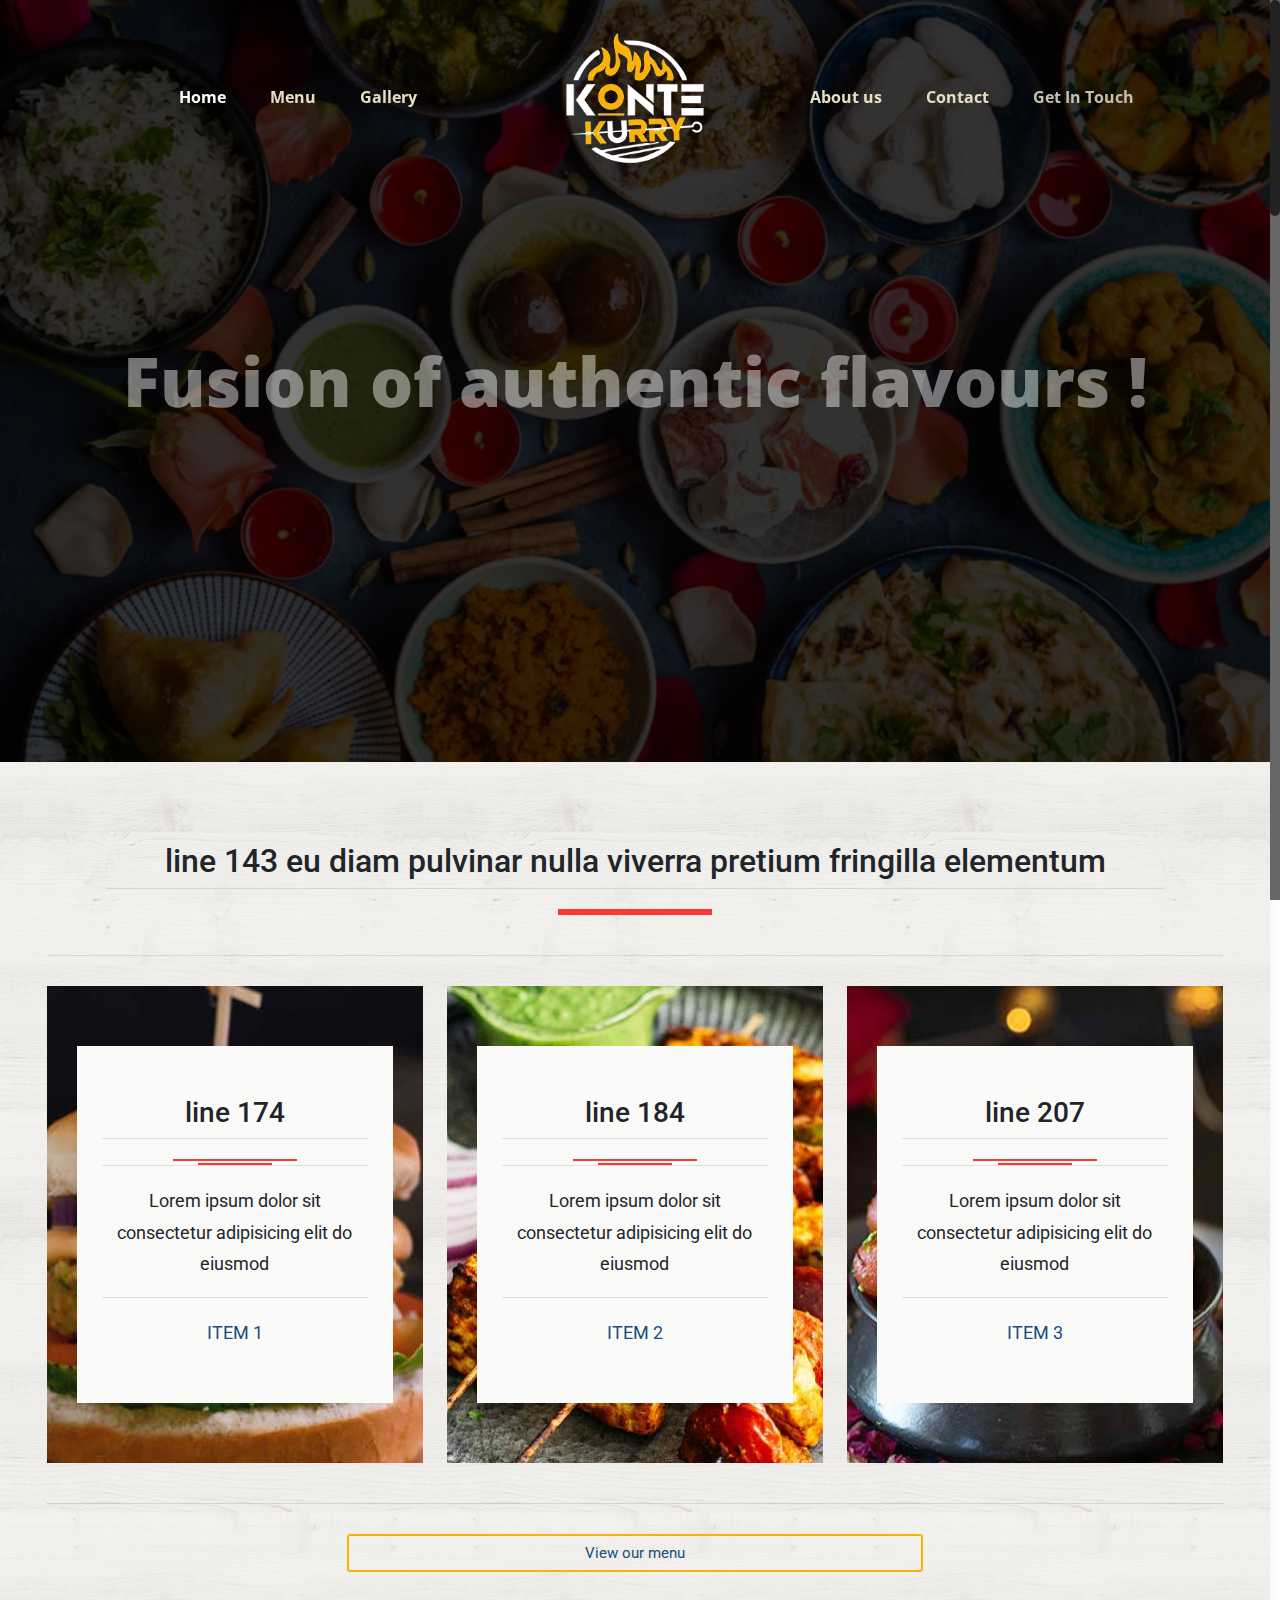
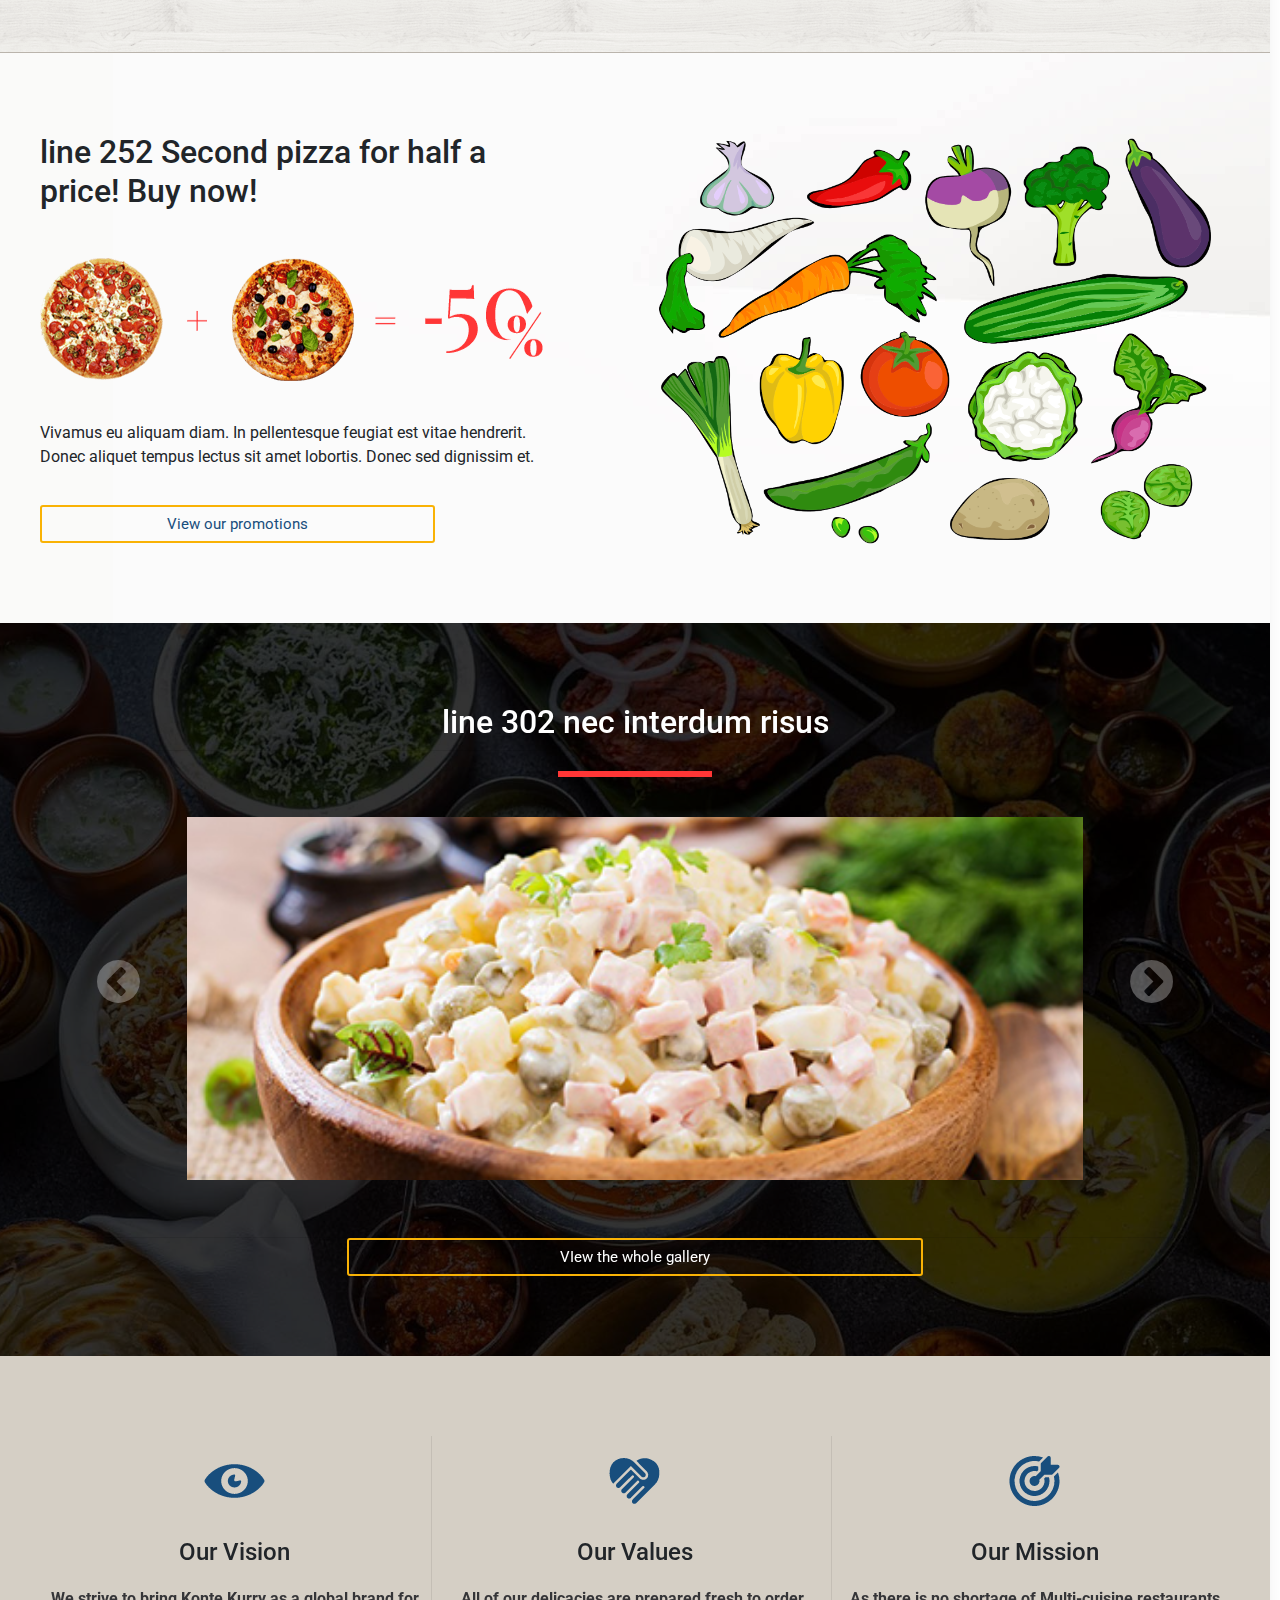
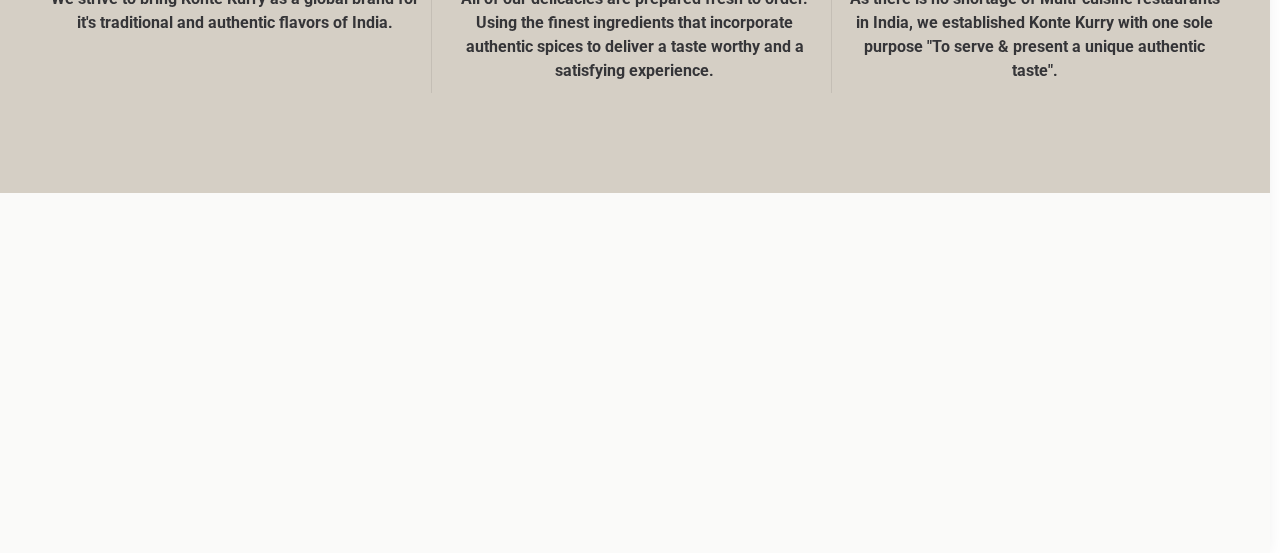
<file: index.html>
<!DOCTYPE html>
<!--[if lt IE 7]><html class="no-js lt-ie10 lt-ie9 lt-ie8 lt-ie7"> <![endif]-->
<!--[if IE 7]><html class="no-js lt-ie10 lt-ie9 lt-ie8"> <![endif]-->
<!--[if IE 8]><html class="no-js lt-ie10 lt-ie9"> <![endif]-->
<!--[if IE 9]><html class="no-js lt-ie10"> <![endif]-->
<!--[if gt IE 8]><!-->
<html class="no-js">
<!--<![endif]-->

<head>

    <!-- Basic Page Needs -->
    <meta charset="utf-8">
    <title>Konte Kurry</title>
    <meta name="description" content="">
    <meta name="author" content="">

    <!-- Mobile Specific Metas -->
    <meta name="viewport" content="width=device-width, initial-scale=1, maximum-scale=1">

    <!-- Favicons -->
    <link rel="shortcut icon" href="assets/images/favicon.png">

    <!-- FONTS -->
    <link rel='stylesheet' href='http://fonts.googleapis.com/css?family=Roboto:100,300,400,400italic,700'>
    <link rel='stylesheet' href='http://fonts.googleapis.com/css?family=Patua+One:100,300,400,400italic,700'>
    <link rel='stylesheet' href='http://fonts.googleapis.com/css?family=Open+Sans:400,400italic,700,700italic,800'>
    <link rel='stylesheet' href='http://fonts.googleapis.com/css?family=Lato:100,300,400'>
    <link rel="stylesheet" href="https://cdnjs.cloudflare.com/ajax/libs/font-awesome/4.7.0/css/font-awesome.min.css">

    <!-- CSS -->
    <link rel='stylesheet' href='assets/css/global.css'>
    <link rel='stylesheet' href='assets/css/structure.css'>
    <link rel='stylesheet' href='assets/css/bistro.css'>
    <link rel='stylesheet' href='assets/css/custom.css'>

      <!-- Bootstrap CSS -->
      <link rel="stylesheet" href="https://cdn.jsdelivr.net/npm/bootstrap@4.0.0/dist/css/bootstrap.min.css"
      integrity="sha384-Gn5384xqQ1aoWXA+058RXPxPg6fy4IWvTNh0E263XmFcJlSAwiGgFAW/dAiS6JXm" crossorigin="anonymous">
  <link rel="stylesheet" href="https://cdnjs.cloudflare.com/ajax/libs/font-awesome/4.7.0/css/font-awesome.min.css">

     <!--Social Media Icons-->
     <link href="https://netdna.bootstrapcdn.com/font-awesome/4.0.1/css/font-awesome.css" rel="stylesheet">

    <!-- Revolution Slider -->
    <link rel="stylesheet" href="assets/plugins/rs-plugin/css/settings.css">

</head>

<body class="style-simple layout-full-width nice-scroll-on mobile-tb-left button-stroke if-border-hide no-content-padding header-split sticky-header header-semi minimalist-header-no sticky-white ab-hide subheader-both-center menuo-no-borders footer-sliding footer-copy-center tr-menu">
    <div id="Wrapper">
        <div id="Header_wrapper" class="bg-parallax" data-enllax-ratio="0.3">
            <header id="Header">
                <div class="header_placeholder"></div>
                <div id="Top_bar" class="loading">
                    <div class="container">
                        <div class="column one">
                            <div class="top_bar_left clearfix">
                                <div class="logo">
                                    <a id="logo" href="index.html" title="BeBistro - BeTheme">
                                        <img class="logo-main scale-with-grid" height="140" width="140" src="assets/images/konte2.png"/>
                                        <img class="logo-sticky scale-with-grid" src="assets/images/konte2.png"/>
                                        <img class="logo-mobile scale-with-grid" src="assets/images/retina-konte2.png"/>
                                        <!--<img class="logo-mobile-sticky scale-with-grid" src="assets/images/konte2.png" data-retina="assets/images/retina-konte2.png" data-height="35">  -->                              
                                    </a>
                                </div>
                                <div class="menu_wrapper">
                                    <nav id="menu">
                                        <ul id="menu-main-menu-left" class="menu menu_left">
                                            <li class="current_page_item">
                                                <a href="index.html"><span>Home</span></a>
                                            </li>
                                            <li>
                                                <a href="our-menu.html"><span>Menu</span></a>
                                            </li>
                                            <li>
                                                <a href="gallery.html"><span>Gallery</span></a>
                                            </li>
                                        </ul>
                                        <ul id="menu-main-menu-right" class="menu menu_right">
                                            <li>
                                                <a href="our-bistro.html"><span>About us</span></a>
                                            </li>
                                            <li>
                                                <a href="contact.html"><span>Contact</span></a>
                                            </li>
                                            <li>
                                                <a data-toggle="modal" href="#exampleModal"><span><span
                                                    style="padding: 0; color: #c4c0b1;">Get In Touch
                                                </span></span></a>
                                               <!-- Button trigger modal 
                                                <button type="button" class="btn button-outline-light" data-toggle="modal"
                                                    data-target="#exampleModal">
                                                    Get In Touch
                                                </button>-->

                                                <!-- Modal -->
                                                <div class="modal fade" id="exampleModal" tabindex="-1" role="dialog"
                                                    aria-labelledby="exampleModalLabel" aria-hidden="true">
                                                    <div class="modal-dialog modal-dialog-centered" role="document">
                                                        <div class="modal-content" >
                                                            <div class="modal-header">
                                                                <h4 class="modal-title" id="exampleModalLabel" >Enquiry
                                                                    Form
                                                                </h4>
                                                                <button type="button" class="close" data-dismiss="modal"
                                                                    aria-label="Close">
                                                                    <span aria-hidden="true">&times;</span>
                                                                </button>
                                                            </div>
                                                            <div class="modal-body">
                                                                <form id="contactform" action="assets/php/contact.php"
                                                                    method="push">
                                                                    <div class="column one-second">
                                                                        <input placeholder="Your name" type="text"
                                                                            name="name" id="name" size="40"
                                                                            aria-required="true" aria-invalid="false" />
                                                                    </div>
                                                                    <div class="column one-second">
                                                                        <input placeholder="Your e-mail" type="email"
                                                                            name="email" id="email" size="40"
                                                                            aria-required="true" aria-invalid="false" />
                                                                    </div>



                                                                    <div class="column one">
                                                                        <input placeholder="Subject" type="text"
                                                                            name="subject" id="subject" size="40"
                                                                            aria-invalid="false" />
                                                                    </div>
                                                                    <div class="column one">
                                                                        <input placeholder="Message" type="text"
                                                                            name="body" id="body" size="40"
                                                                            aria-invalid="false" />
                                                                    </div>
                                                                    
                                                                    <div class="column one">
                                                                        <br>
                                                                        <input type="button" value="Send A Message"
                                                                            id="submit"
                                                                            onClick="return check_values();">
                                                                    </div>





                                                                </form>
                                                            </div>
                                                           
                                                        </div>
                                                    </div>
                                                </div>
                                            </li>
                                        </ul>
                                    </nav><a class="responsive-menu-toggle" href="#"><i class="fa fa-bars fa-6" aria-hidden="true"></i></a>
                                </div>
                                
                                <div class="banner_wrapper"></div>
                                <div class="search_wrapper">
                                    <form method="get">
                                        <i class="icon_search icon-search"></i><a href="#" class="icon_close"><i class="icon-cancel"></i></a>
                                        <input type="text" class="field" name="s" id="s" placeholder="Enter your search" />
                                        <input type="submit" class="submit" value="" style="display:none;" />
                                    </form>
                                </div>
                            </div>
                        </div>
                    </div>
                </div>
                <div class="mfn-main-slider" id="mfn-rev-slider">
                    <div id="rev_slider_1_2_wrapper" class="rev_slider_wrapper fullwidthbanner-container" style="margin:0px auto;background-color:transparent;padding:0px;margin-top:0px;margin-bottom:0px;">
                        <div id="rev_slider_1_2" class="rev_slider fullwidthabanner" style="display:none;" data-version="5.2.3.5">
                            <ul>
                                <li data-index="rs-1" data-transition="fade" data-slotamount="default" data-hideafterloop="0" data-hideslideonmobile="off" data-easein="default" data-easeout="default" data-masterspeed="300" data-rotate="0" data-saveperformance="off" data-title="Slide" data-param1="" data-param2="" data-param3="" data-param4="" data-param5="" data-param6="" data-param7="" data-param8="" data-param9="" data-param10="" data-description="">
                                    <img src="assets/images/1920x1300.jpg" title="home_bistro_slider" width="1920" height="900" data-bgposition="center center" data-bgfit="cover" data-bgrepeat="no-repeat" class="rev-slidebg">
                                    <div class="layer"></div>
                                    <div class="tp-caption mfnrs_bistro_large_light   tp-resizeme" id="slide-1-layer-1" data-x="center" data-hoffset="" data-y="center" data-voffset="" data-width="['auto']" data-height="['auto']" data-transform_idle="o:1;" data-transform_in="opacity:0;s:800;e:Power2.easeInOut;" data-transform_out="opacity:0;s:300;s:300;" data-start="500" data-splitin="none" data-splitout="none" data-responsive_offset="on" style="z-index: 5; white-space: nowrap; font-weight: 800;">
                                       Fusion of authentic flavours !
                                    </div>
                                    <div class="tp-caption   tp-resizeme" id="slide-1-layer-2" data-x="center" data-hoffset="" data-y="center" data-voffset="130" data-width="['none','none','none','none']" data-height="['none','none','none','none']" data-transform_idle="o:1;" data-transform_in="y:50px;opacity:0;s:800;e:Power2.easeInOut;" data-transform_out="opacity:0;s:300;s:300;" data-start="800" data-responsive_offset="on" style="z-index: 6;"><img src="assets/images/home_bistro_slider_sep.png" width="595" height="10" data-ww="595px" data-hh="10px"> </div>
                                </li>
                            </ul>
                            <div class="tp-bannertimer tp-bottom" style="visibility: hidden !important;"></div>
                        </div>
                    </div>
                </div>
            </header>
        </div>
        <div id="Content">
            <div class="content_wrapper clearfix">
                <div class="sections_group">
                    <div class="entry-content">
                        <div class="section mcb-section  section-border-bottom"
                            style="padding-top:80px; padding-bottom:40px; background-image:url(assets/images/home_bistro_sectionbg1.png); background-repeat:repeat; background-position:center top;  ">
                            <div class="section_wrapper mcb-section-inner">
                                <div class="wrap mcb-wrap one  valign-top clearfix">
                                    <div class="mcb-wrap-inner">
                                        <div class="column mcb-column one column_column">
                                            <div class="column_attr align_center" style="padding:0 5%;">
                                                <h2>line 143 eu diam pulvinar nulla viverra pretium fringilla elementum
                                                </h2>
                                                <hr class="no_line" style="margin: 0 auto 20px;" />
                                                <div class="image_frame image_item no_link scale-with-grid alignnone no_border">
                                                    <div class="image_wrapper"><img class="scale-with-grid" src="assets/images/home_bistro_sep1.png" width="154" height="6" /> </div>
                                                </div>
                                            </div>
                                        </div>
                                        <div class="column mcb-column one column_divider">
                                            <hr class="no_line" style="margin: 0 auto 30px;" />
                                        </div>
                                        <div class="column mcb-column one-third column_column">
                                            <div class="column_attr align_center"
                                                style="background-image:url(assets/images/780-800.jpg); background-repeat:no-repeat; background-position:center;   padding:60px 30px;">
                                                <div style="background: #fafaf9; padding: 50px 8% 35px;">
                                                    <h3>line 174</h3>
                                                    <hr class="no_line" style="margin: 0 auto 20px;" />
                                                    <div
                                                        class="image_frame image_item no_link scale-with-grid alignnone no_border">
                                                        <div class="image_wrapper"><img class="scale-with-grid" src="assets/images/home_bistro_sep2.png" width="124" height="6" /> </div>
                                                    </div>
                                                    <hr class="no_line" style="margin: 0 auto 20px;" />
                                                    <p class="big">
                                                        Lorem ipsum dolor sit consectetur adipisicing elit do eiusmod
                                                    </p>
                                                    <hr class="no_line" style="margin: 0 auto 20px;" />
                                                    <p class="big">
                                                        <a class="my_menucard" href="#">ITEM 1</a>
                                                    </p>
                                                </div>
                                            </div>
                                        </div>
                                        <div class="column mcb-column one-third column_column">
                                            <div class="column_attr align_center"
                                                style="background-image:url(assets/images/780-800-1.jpg); background-repeat:no-repeat; background-position:center;   padding:60px 30px;">
                                                <div style="background: #fafaf9; padding: 50px 8% 35px;">
                                                    <h3>line 184</h3>
                                                    <hr class="no_line" style="margin: 0 auto 20px;" />
                                                    <div class="image_frame image_item no_link scale-with-grid alignnone no_border">
                                                        <div class="image_wrapper"><img class="scale-with-grid" src="assets/images/home_bistro_sep2.png" width="124" height="6" /></div>
                                                    </div>
                                                    <hr class="no_line" style="margin: 0 auto 20px;" />
                                                    <p class="big">
                                                        Lorem ipsum dolor sit consectetur adipisicing elit do eiusmod
                                                    </p>
                                                    <hr class="no_line" style="margin: 0 auto 20px;" />
                                                    <p class="big">
                                                        <a class="my_menucard" href="#">ITEM 2</a>
                                                    </p>
                                                </div>
                                            </div>
                                        </div>
                                        <div class="column mcb-column one-third column_column">
                                            <div class="column_attr align_center" style="background-image:url(assets/images/780-800-2.jpg); background-repeat:no-repeat; background-position:center;   padding:60px 30px;">
                                                    <div style="background: #fafaf9; padding: 50px 8% 35px;">
                                                    <h3>line 207</h3>
                                                    <hr class="no_line" style="margin: 0 auto 20px;" />
                                                    <div
                                                        class="image_frame image_item no_link scale-with-grid alignnone no_border">
                                                        <div class="image_wrapper"><img class="scale-with-grid" src="assets/images/home_bistro_sep2.png" width="124" height="6" /> </div>
                                                    </div>
                                                    <hr class="no_line" style="margin: 0 auto 20px;" />
                                                    <p class="big">
                                                        Lorem ipsum dolor sit consectetur adipisicing elit do eiusmod
                                                    </p>
                                                    <hr class="no_line" style="margin: 0 auto 20px;" />
                                                    <p class="big">
                                                        <a class="my_menucard" href="#">ITEM 3</a>
                                                    </p>
                                                </div>
                                            </div>
                                        </div>
                                        <div class="column mcb-column one column_divider">
                                            <hr class="no_line" style="margin: 0 auto 30px;" />
                                        </div>
                                        <div class="column mcb-column one-fourth column_placeholder">
                                            <div class="placeholder">
                                                &nbsp;
                                            </div>
                                        </div>
                                        <div class="column mcb-column one-second column_button">
                                            <div class="button_align align_center">
                                               <a class="button  button_full_width button_size_1 button_js" id="my_button" href="our-menu.html">
                                                    <span class="button_label">View our menu</span>
                                                </a>
                                            </div>
                                        </div>
                                    </div>
                                </div>
                            </div>
                        </div>
                        <div class="section mcb-section equal-height-wrap "
                            style="padding-top:80px; padding-bottom:40px; background-color:#fafaf9; background-image:url(assets/images/home_bistro_sectionbg2.jpg); background-repeat:no-repeat; background-position:right bottom;  ">
                            <div class="section_wrapper mcb-section-inner">
                                <div class="wrap mcb-wrap one-second  valign-middle clearfix" style="padding:0 5% 0 0">
                                    <div class="mcb-wrap-inner">
                                        <div class="column mcb-column one column_column">
                                            <div class="column_attr">
                                                <h2>line 252 Second pizza for half a price! Buy now!</h2>
                                            </div>
                                        </div>
                                        <div class="column mcb-column one column_image">
                                            <div class="image_frame image_item no_link scale-with-grid no_border">
                                                <div class="image_wrapper"><img class="scale-with-grid" src="assets/images/home_bistro_pic1-1.png" width="503" height="123" /> </div>
                                            </div>
                                        </div>
                                        <div class="column mcb-column one column_column  column-margin-20px">
                                            <div class="column_attr">
                                                <p>
                                                    Vivamus eu aliquam diam. In pellentesque feugiat est vitae
                                                    hendrerit. Donec aliquet tempus lectus sit amet lobortis. Donec sed
                                                    dignissim et.
                                                </p>
                                            </div>   
                                        </div>
                                        <div class="column mcb-column three-fourth column_button">
                                            <div class="button_align align_center">
                                                <a class="button  button_full_width button_size_1 button_js" id="my_button" href="our-menu.html">
                                                    <span class="button_label">
                                                        View our promotions
                                                    </span></a>
                                            </div>
                                        </div>
                                    </div>
                                </div>
                                <div class="wrap mcb-wrap one-second  valign-bottom clearfix">
                                    <div class="mcb-wrap-inner">
                                        <div class="column mcb-column one column_image">
                                            <div
                                                class="image_frame image_item no_link scale-with-grid aligncenter no_border">
                                                <div class="image_wrapper"><img class="scale-with-grid"
                                                        src="assets/images/spice-2.png" width="552"
                                                        height="533" /> </div>
                                            </div>
                                        </div>
                                    </div>
                                </div>
                            </div>
                        </div>
                        <div class="section mcb-section" style="padding-top:80px; padding-bottom:40px;" data-parallax="3d"><img class="mfn-parallax" src="assets/images/1920x1300-1.jpg" />
                            <div class="layer"></div>
                            <div class="section_wrapper mcb-section-inner">
                                <div class="wrap mcb-wrap one  valign-top clearfix">
                                    <div class="mcb-wrap-inner">
                                        <div class="column mcb-column one column_column">
                                            <div class="column_attr align_center" style="padding:0 5%;">
                                                <h2 style="color: #ffff;">line 302 nec interdum risus</h2>
                                                <hr class="no_line" style="margin: 0 auto 20px;" />
                                                <div
                                                    class="image_frame image_item no_link scale-with-grid alignnone no_border">
                                                    <div class="image_wrapper"><img class="scale-with-grid" src="assets/images/home_bistro_sep1.png" width="154" height="6" /> </div>
                                                </div>
                                            </div>
                                        </div>
                                        <div class="column mcb-column one column_slider dark">
                                            <div class="content_slider flat">
                                                <ul class="content_slider_ul">
                                                    <li class="content_slider_li_1"><img width="916" height="483" src="assets/images/196-483.jpg" class="scale-with-grid wp-post-image" /> </li>
                                                    <li class="content_slider_li_2"><img width="916" height="483" src="assets/images/196-483-1.jpg" class="scale-with-grid wp-post-image" /> </li>
                                                    <li class="content_slider_li_3"><img width="916" height="483" src="assets/images/196-483-2.jpg" class="scale-with-grid wp-post-image" /> </li>
                                                    <li class="content_slider_li_3"><img width="916" height="483" src="assets/images/196-483-3.jpg" class="scale-with-grid wp-post-image" /> </li>
                                                </ul><a class="button button_js slider_prev" href="#">
                                                    <span class="button_icon">
                                                        <i class="fa fa-chevron-circle-left" aria-hidden="true"></i>
                                                    </span></a>
                                                        <a class="button button_js slider_next" href="#">
                                                            <span class="button_icon">
                                                                <i class="fa fa-chevron-circle-right" aria-hidden="true"></i>
                                                            </span></a>
                                                <div class="slider_pagination"></div>
                                            </div>
                                        </div>
                                        <div class="column mcb-column one column_divider">
                                            <hr class="no_line" />
                                        </div>
                                        <div class="column mcb-column one-fourth column_placeholder">
                                            <div class="placeholder">
                                                &nbsp;
                                            </div>
                                        </div>
                                        <div class="column mcb-column one-second column_button">
                                            <div class="button_align align_center">
                                                <a class="button  button_full_width button_size_1 button_js" id="my_button" href="gallery.html" style="color:#fff;">
                                                    <span class="button_label">
                                                        VIew the whole gallery
                                                    </span></a>
                                            </div>
                                        </div>
                                    </div>
                                </div>
                            </div>
                        </div>
                        <div class="section mcb-section equal-height "
                            style="padding-top:80px; padding-bottom:60px; background-color:#d5cfc5">
                            <div class="section_wrapper mcb-section-inner">
                                <div class="wrap mcb-wrap one  valign-top clearfix">
                                    <div class="mcb-wrap-inner">
                                        <div class="column mcb-column one-third column_icon_box">
                                            <div class="icon_box icon_position_top has_border">
                                                <div class="image_wrapper">
                                                    <img src="assets/images/home-vision.png" class="scale-with-grid" width="65" height="60" /> </div>
                                                <div class="desc_wrapper">
                                                    <h4>Our Vision</h4>
                                                    <div class="desc" style="color: rgb(53,53,56) ;">
                                                        <b>
                                                        We strive to bring Konte Kurry as a global brand for it's traditional and authentic flavors of India.
                                                    </b></div>
                                                </div>
                                            </div>
                                        </div>
                                        <div class="column mcb-column one-third column_icon_box">
                                            <div class="icon_box icon_position_top has_border">
                                                <div class="image_wrapper">
                                                    <img src="assets/images/home-values.png" class="scale-with-grid" width="65" height="60" /> </div>
                                                <div class="desc_wrapper">
                                                    <h4>Our Values</h4>
                                                    <div class="desc"style="color: rgb(53,53,56);">
                                                        <b>
                                                            All of our delicacies are prepared fresh to order. Using the finest ingredients that incorporate authentic spices to deliver a taste worthy and a satisfying experience.
                                                        </b>
                                                    </div>
                                                </div>
                                            </div>
                                        </div>
                                        <div class="column mcb-column one-third column_icon_box">
                                            <div class="icon_box icon_position_top no_border">
                                                <div class="image_wrapper">
                                                    <img src="assets/images/home-mission.png" class="scale-with-grid" width="65" height="60" /> </div>
                                                <div class="desc_wrapper">
                                                    <h4>Our Mission</h4>
                                                    <div class="desc"style="color: rgb(53, 53, 56) ;">
                                                       <b> As there is no shortage of Multi-cuisine restaurants in India, we established Konte Kurry with one sole purpose "To serve & present a unique authentic taste".
                                                    </b> </div>
                                                </div>
                                            </div>
                                        </div>
                                    </div>
                                </div>
                            </div>
                        </div>
                        <div class="section the_content no_content">
                            <div class="section_wrapper">
                                <div class="the_content_wrapper"></div>
                            </div>
                        </div>
                    </div>
                </div>
            </div>
        </div>
        <footer id="Footer" class="clearfix">
            <div class="widgets_wrapper" style= "padding:50px 0 30px;">
                <div class="container ">
                    <div class="column one-fourth " style="text-align: center;">
                        <aside class="widget_text widget widget_custom_html ">
                            <h4>LOCATION</h4>
                            <div class="textwidget custom-html-widget ">
                                <p>
                                    <b> Konte Kurry</b>
                                    <br> Dandi marg,
                                    <br> beside lalitvilla party plot,
                                    <br> Lambhvel, Gujarat-388315.
                                </p>
                            </div>
                        </aside>
                    </div>
                    <div class="column one-fourth " style="text-align: center;">
                        <aside class="widget_text widget widget_custom_html ">
                            <h4>CONTACT</h4>
                            <div class="textwidget custom-html-widget ">
                                <p>
                                    For booking and enquiries contact us at:
                                </p>
                                <p>
                                    <a href="mailto:Kontekurry@gmail.com" target="_blank"><span>Kontekurry@gmail.com</span></a>
                                    <br><a href="tel:+91 9574969622" target="_blank"><span>(+91) 95749 69622</span></a>
                                    
                                </p>
                            </div>
                        </aside>
                    </div>
                    <div class="column one-fourth " style="text-align: center;">
                        <aside class="widget_text widget widget_custom_html ">
                            <h4>OPENING HOURS</h4>
                            <div class="textwidget custom-html-widget ">
                                <p>
                                    11:00 AM to 3:00 PM
                                    <br> &
                                    <br> 7:00 PM to 11:00 PM
                                </p>
                            </div>
                        </aside>
                    </div>
                    <div class="column one-fourth " style="text-align: center;">
                        <aside class="widget_text widget widget_custom_html ">
                            <h4>SOCIAL MEDIA</h4>
                            <div class="textwidget custom-html-widget " >
                                <p style="font-size: 28px; line-height: 28px;  " >
                                    <a href="https://www.facebook.com/KonteKurry"><i class="fa fa-facebook circle"></i></a>
                                    <a href="https://www.instagram.com/kontekurry/"><i class="fa fa-instagram circle"></i></a>
                                   
                                  
                                </p>
                            </div>
                        </aside>
                    </div>
                </div>
            </div>
            <div class="footer_copy">
                <div class="container">
                    <div class="column one">
                        <div class="copyright">
                            <span>Copyright © 2022 <a href="https://keryar.com/" target="_blank">KERYAR</a></span>
                        </div>

                    </div>
                </div>
            </div>
        </footer>
    </div>

    <!-- side menu -->
    <div id="Side_slide" class="right dark" data-width="250">
        <div class="close-wrapper">
            <a href="#" class="close"><i class="fa fa-times fa-6" aria-hidden="true"></i></a>
        </div>
        <div class="menu_wrapper"></div>
    </div>
    <div id="body_overlay"></div>

    <!-- JS -->
    <script src="assets/js/jquery-2.1.4.min.js"></script>

    <script src="assets/js/mfn.menu.js"></script>
    <script src="assets/js/jquery.plugins.js"></script>
    <script src="assets/js/jquery.jplayer.min.js"></script>
    <script src="assets/js/animations/animations.js"></script>
    <script src="assets/js/translate3d.js"></script>
    <script src="assets/js/scripts.js"></script>

    <script src="assets/plugins/rs-plugin/js/jquery.themepunch.tools.min.js"></script>
    <script src="assets/plugins/rs-plugin/js/jquery.themepunch.revolution.min.js"></script>
    <script src="assets/plugins/rs-plugin/js/extensions/revolution.extension.video.min.js"></script>
    <script src="assets/plugins/rs-plugin/js/extensions/revolution.extension.slideanims.min.js"></script>
    <script src="assets/plugins/rs-plugin/js/extensions/revolution.extension.actions.min.js"></script>
    <script src="assets/plugins/rs-plugin/js/extensions/revolution.extension.layeranimation.min.js"></script>
    <script src="assets/plugins/rs-plugin/js/extensions/revolution.extension.kenburn.min.js"></script>
    <script src="assets/plugins/rs-plugin/js/extensions/revolution.extension.navigation.min.js"></script>
    <script src="assets/plugins/rs-plugin/js/extensions/revolution.extension.migration.min.js"></script>
    <script src="assets/plugins/rs-plugin/js/extensions/revolution.extension.parallax.min.js"></script>

     <!-- jQuery first, then Popper.js, then Bootstrap JS -->

     <script src="https://cdn.jsdelivr.net/npm/popper.js@1.12.9/dist/umd/popper.min.js"
     integrity="sha384-ApNbgh9B+Y1QKtv3Rn7W3mgPxhU9K/ScQsAP7hUibX39j7fakFPskvXusvfa0b4Q"
     crossorigin="anonymous"></script>
 <script src="https://cdn.jsdelivr.net/npm/bootstrap@4.0.0/dist/js/bootstrap.min.js"
     integrity="sha384-JZR6Spejh4U02d8jOt6vLEHfe/JQGiRRSQQxSfFWpi1MquVdAyjUar5+76PVCmYl"
     crossorigin="anonymous"></script>

    <script>
        var tpj = jQuery;
        var revapi1;
        tpj(document).ready(function() {
            if (tpj("#rev_slider_1_2").revolution == undefined) {
                revslider_showDoubleJqueryError("#rev_slider_1_2");
            } else {
                revapi1 = tpj("#rev_slider_1_2").show().revolution({
                    sliderType:"hero",
                    sliderLayout:"auto",
                    dottedOverlay:"none",
                    delay: 9000,
                    navigation: {},
                    visibilityLevels: [1240, 1024, 778, 480],
                    gridwidth: 1500,
                    gridheight: 900,
                    lazyType:"none",
                    shadow: 0,
                    spinner:"spinner2",
                    autoHeight:"off",
                    disableProgressBar:"on",
                    hideThumbsOnMobile:"off",
                    hideSliderAtLimit: 0,
                    hideCaptionAtLimit: 0,
                    hideAllCaptionAtLilmit: 0,
                    debugMode: false,
                    fallbacks: {
                        simplifyAll:"off",
                        disableFocusListener: false,
                    }
                });
            }
        });
        /*]]>*/
    </script>

    <script id="mfn-dnmc-retina-js">
        jQuery(window).load(function() {
            var retina = window.devicePixelRatio> 1 ? true : false;
            if (retina) {
                var retinaEl = jQuery("#logo img.logo-main");
                var retinaLogoW = retinaEl.width();
                var retinaLogoH = retinaEl.height();
                retinaEl.attr("src","assets/images/retina-konte2.png").width(retinaLogoW).height(retinaLogoH);
                var stickyEl = jQuery("#logo img.logo-sticky");
                var stickyLogoW = stickyEl.width();
                var stickyLogoH = stickyEl.height();
                stickyEl.attr("src","assets/images/retina-konte2.png").width(stickyLogoW).height(stickyLogoH);
                var mobileEl = jQuery("#logo img.logo-mobile");
                var mobileLogoW = mobileEl.width();
                var mobileLogoH = mobileEl.height();
                mobileEl.attr("src","assets/images/retina-konte2.png").width(mobileLogoW).height(mobileLogoH);
            }
        });
    </script>

</body>

</html>
</file>
